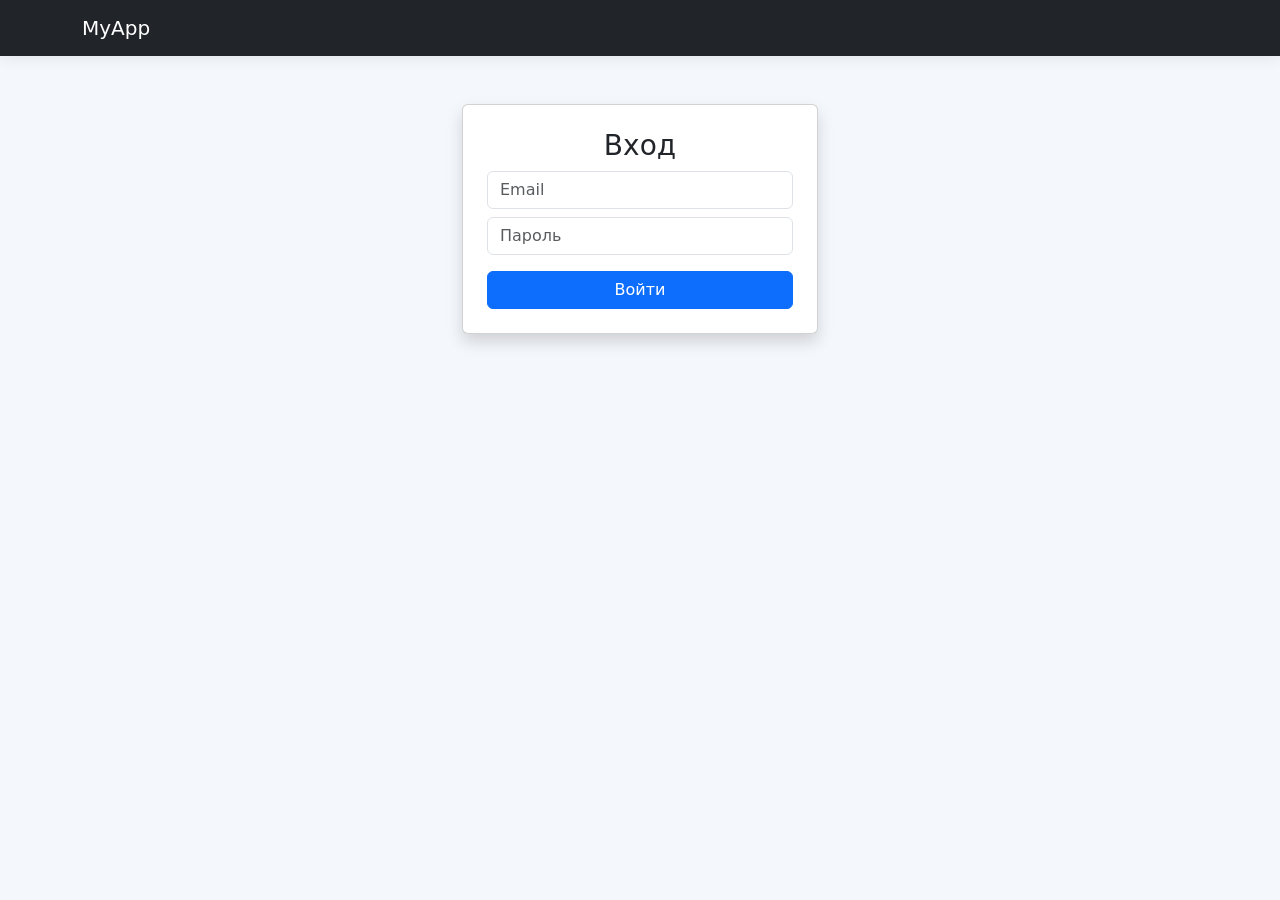
<file: ere/login.html>
<!DOCTYPE html>
<html lang="ru">
<head>
  <meta charset="UTF-8">
  <meta name="viewport" content="width=device-width, initial-scale=1.0">

  <title>Логин</title>

  <link href="https://cdn.jsdelivr.net/npm/bootstrap@5.3.3/dist/css/bootstrap.min.css" rel="stylesheet">
  <link rel="stylesheet" href="css/style.css">
</head>
<body>

<nav class="navbar navbar-dark bg-dark">
  <div class="container">
    <a class="navbar-brand" href="index.html">MyApp</a>
  </div>
</nav>

<div class="container mt-5">
  <div class="row justify-content-center">
    <div class="col-md-4">

      <div class="card p-4 shadow">
        <h3 class="text-center">Вход</h3>

        <form>
          <input type="email" class="form-control mb-2" placeholder="Email">
          <input type="password" class="form-control mb-3" placeholder="Пароль">

          <button class="btn btn-primary w-100">Войти</button>
        </form>

      </div>

    </div>
  </div>
</div>

<script src="js/main.js"></script>
</body>
</html>
</file>
<file: ere/css/style.css>
body {
  margin: 0;
  font-family: Inter, system-ui, -apple-system, BlinkMacSystemFont, "Segoe UI", sans-serif;
  background: #f4f7fb;
  color: #1f2937;
}

a {
  text-decoration: none;
}

.navbar {
  box-shadow: 0 2px 14px rgba(15, 23, 42, 0.08);
}

.eyebrow {
  display: inline-block;
  margin-bottom: 1rem;
  padding: 0.35rem 0.75rem;
  border-radius: 999px;
  background: #e7f3ff;
  color: #0f172a;
  font-size: 0.9rem;
  font-weight: 600;
}

.section-home {
  padding: 6rem 0;
  background: linear-gradient(135deg, #ffffff 0%, #e7f3ff 100%);
}

.section-home h1,
.section-about h2,
.section-contacts h2 {
  font-weight: 700;
}

.section-home h1 {
  font-size: clamp(2.5rem, 4vw, 4rem);
  line-height: 1.05;
}

.section-home .lead {
  font-size: 1.1rem;
  max-width: 560px;
}

.hero-card {
  background: #ffffff;
  border-radius: 1rem;
}

.page-section {
  display: none;
  padding: 5rem 0;
}

.page-section.active-section {
  display: block;
}

.section-about,
.section-contacts {
  background: #ffffff;
}

.feature-card,
.contact-card {
  border-radius: 1rem;
  background: #ffffff;
}

.feature-card h3,
.contact-card h2 {
  font-weight: 700;
}

.contact-list li {
  margin-bottom: 0.8rem;
}

.footer {
  border-top: 1px solid rgba(255,255,255,0.08);
}

@media (max-width: 767px) {
  .section-home {
    padding-top: 4rem;
    padding-bottom: 4rem;
  }

  .hero-card {
    margin-top: 1.5rem;
  }
}

.btn-outline-light.text-dark {
  background: rgba(255,255,255,0.92);
}

.page-section .container {
  max-width: 1140px;
}
</file>
